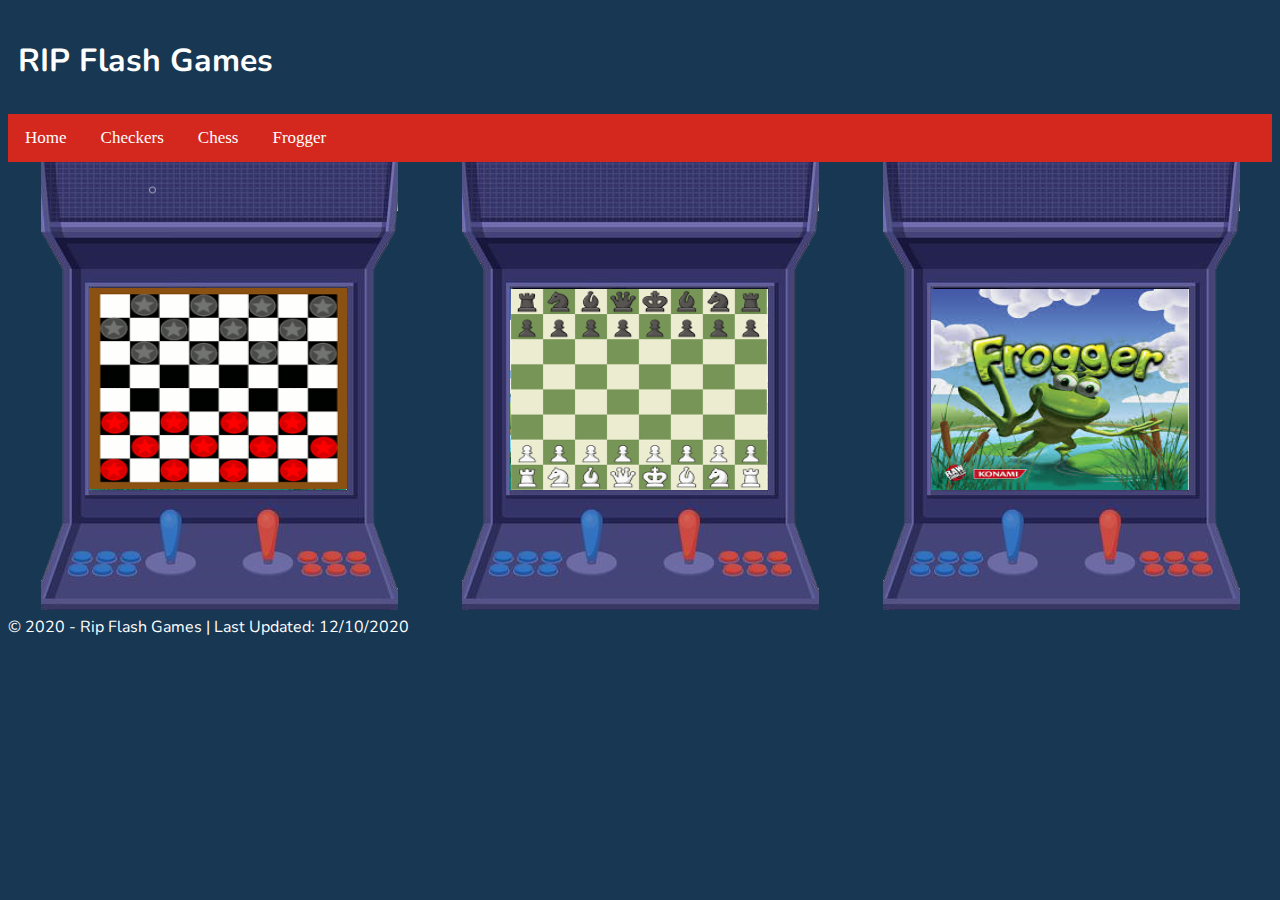
<file: index.html>
<!DOCTYPE html>
<html lang="en">

<head>
    <meta charset="UTF-8">
    <meta name="viewport" content="width=device-width, initial-scale=1.0">
    <script src="main.js"></script>
    <title>RIP Flash Games | Home</title>

    <link rel="stylesheet" type="text/css" href="main.css">
</head>

<body>
    <header class="logo">
        <!-- need to resize the img -->
        <!-- <img src="/game-clipart-5.jpg.png" alt="Website banner"> -->
        <h1>RIP Flash Games </h1>
    </header>

    <div class="topbar">
        <a href="index.html">Home</a>
        <a href="game1/index.html">Checkers</a>
        <a href="game2/index.html">Chess</a>
        <a href="game3/index.html">Frogger</a>
    </div>
    <div id="games">
        <a href="game1/index.html"> <img src="checkers-arcade.png"></a>
        <a href="game2/index.html"> <img src="chess-arcade.png"></a>
        <a href="game3/index.html"> <img src="frogger-arcade.png"></a>
    </div>
</body>
<footer>
    <section>
        &copy; 2020 - Rip Flash Games |<span id="year"></span> Last Updated: 12/10/2020<span id="datetime"></span>
    </section>
</footer>

</html>
</file>
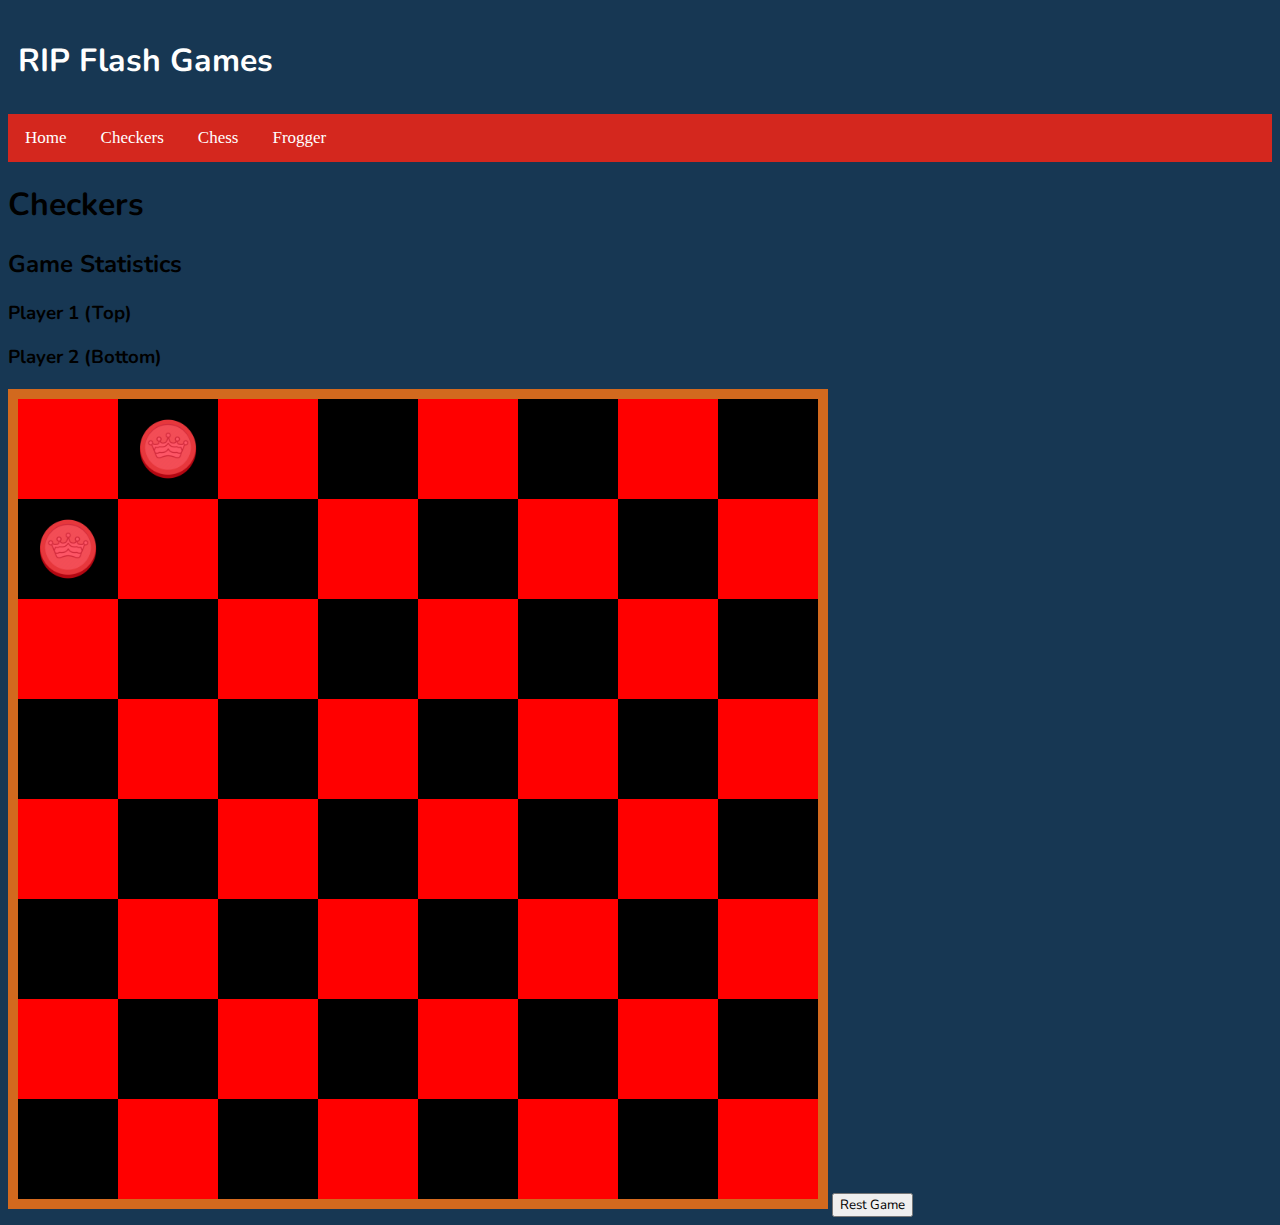
<file: game1/index.html>
<!DOCTYPE html>
<html lang="en">

<head>
    <meta charset="UTF-8">
    <meta name="viewport" content="width=device-width, initial-scale=1.0">
    <link rel="stylesheet" href="/main.css">
    <script src="/game1/script.js"></script>
    <title>RIP Flash Games | Checkers </title>

</head>

<body>

    <header class="logo">
        <!-- need to resize the img -->
        <!-- <img src="/game-clipart-5.jpg.png" alt="Website banner"> -->
        <h1>RIP Flash Games </h1>
    </header>
    
    <div class="topbar">
        <a href="../index.html">Home</a>
        <a href="../game1/index.html">Checkers</a>
        <a href="../game2/index.html">Chess</a>
        <a href="../game3/index.html">Frogger</a>
    </div>
    <h1>Checkers</h1>

    <section class="stats">
        <h2>Game Statistics</h2>
        <div class="wrapper"></div>
        <div id="player1"></div>
        <h3>Player 1 (Top)</h3>
        <div id="player2"></div>
        <h3>Player 2 (Bottom)</h3>
    </section>

    <div class="clearfix"></div>
    <div class="turn"></div>
    <span id="winner"></span>

    <canvas id="checkersBoard" width="800" height="800" style="border:10px solid #D2691E"></canvas>

    <button id="cleargame">Rest Game</button>

    <section class="column">
        <div id="board">
            <div class="tiles"></div>
            <div class="pieces">
                <div class="player1pieces"></div>
                <div class="player2pieces"></div>
            </div>
    </section>
</body>

</html>
</file>
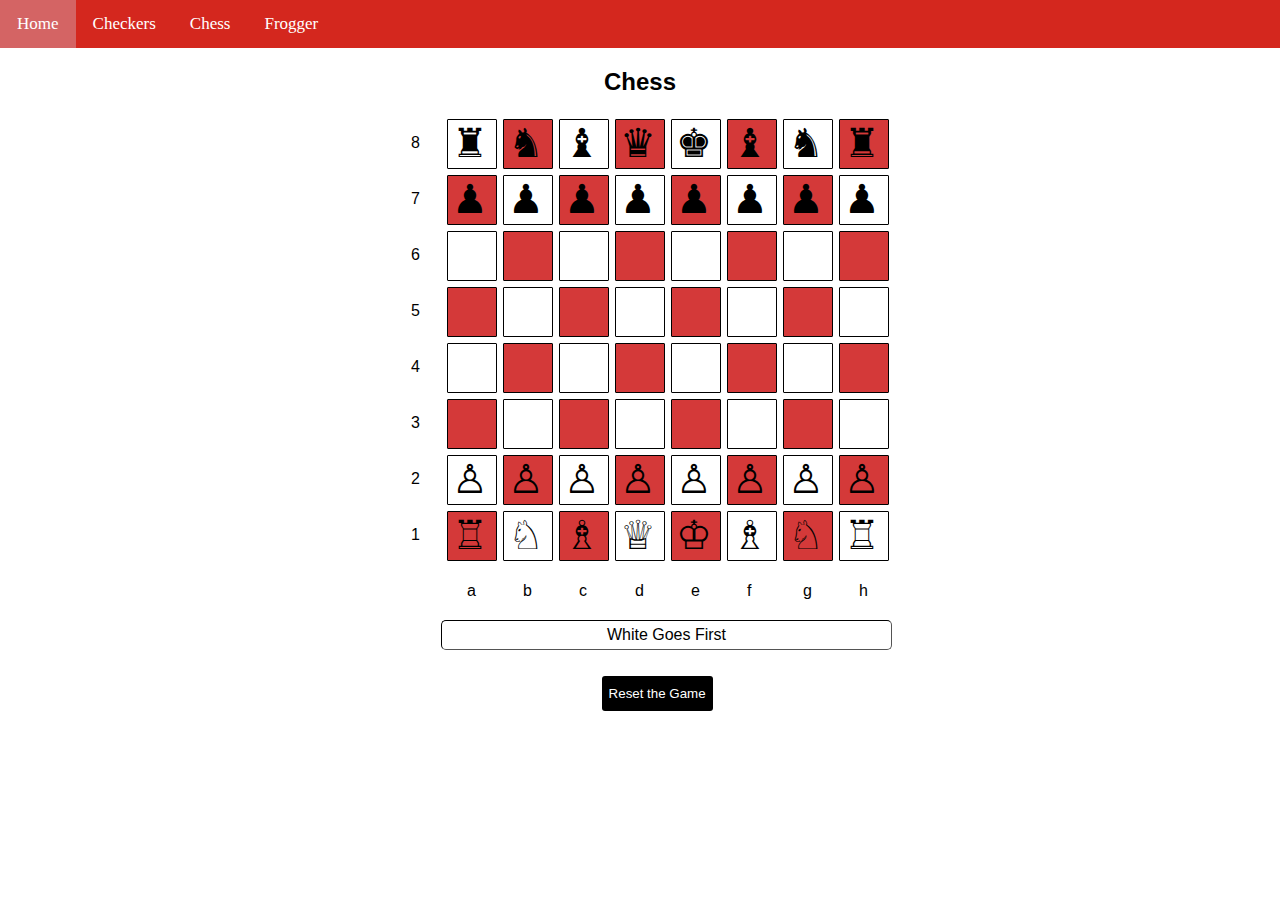
<file: game2/index.html>
<!DOCTYPE html>
<html lang="en">

<head>
    <meta charset="UTF-8">
    <meta name="viewport" content="width=device-width, initial-scale=1.0">
    <title>RIP Flash Games | Chess </title>
    <style>
        .topbar {
            overflow: hidden;
            background-color: rgb(212, 39, 30);
        }
        
        .topbar a {
            float: left;
            font-family: 'Calibri';
            display: block;
            color: #ffffff;
            text-align: center;
            padding: 14px 17px;
            font-size: 17px;
            text-decoration: none;
        }
        
        .topbar a:hover {
            background-color: rgb(212, 100, 100);
        }
    </style>
    <link rel="stylesheet" type="text/css" href="chess.css">

</head>

<body>
    <div class="topbar">
        <a href="../index.html">Home</a>
        <a href="../game1/index.html">Checkers</a>
        <a href="../game2/index.html">Chess</a>
        <a href="../game3/index.html">Frogger</a>
    </div>
    <h2 style='text-align: center;'>Chess</h2>

    <div id="game">
        <div class='cellprefix'>8</div>
        <div class='gamecell' id='1_8'></div>
        <div class='gamecell red' id='2_8'></div>
        <div class='gamecell' id='3_8'></div>
        <div class='gamecell red' id='4_8'></div>
        <div class='gamecell' id='5_8'></div>
        <div class='gamecell red' id='6_8'></div>
        <div class='gamecell' id='7_8'></div>
        <div class='gamecell red' id='8_8'></div><br>
        <div class='cellprefix'>7</div>
        <div class='gamecell red' id='1_7'></div>
        <div class='gamecell' id='2_7'></div>
        <div class='gamecell red' id='3_7'></div>
        <div class='gamecell' id='4_7'></div>
        <div class='gamecell red' id='5_7'></div>
        <div class='gamecell' id='6_7'></div>
        <div class='gamecell red' id='7_7'></div>
        <div class='gamecell' id='8_7'></div><br>
        <div class='cellprefix'>6</div>
        <div class='gamecell' id='1_6'></div>
        <div class='gamecell red' id='2_6'></div>
        <div class='gamecell' id='3_6'></div>
        <div class='gamecell red' id='4_6'></div>
        <div class='gamecell' id='5_6'></div>
        <div class='gamecell red' id='6_6'></div>
        <div class='gamecell' id='7_6'></div>
        <div class='gamecell red' id='8_6'></div><br>
        <div class='cellprefix'>5</div>
        <div class='gamecell red' id='1_5'></div>
        <div class='gamecell' id='2_5'></div>
        <div class='gamecell red' id='3_5'></div>
        <div class='gamecell' id='4_5'></div>
        <div class='gamecell red' id='5_5'></div>
        <div class='gamecell' id='6_5'></div>
        <div class='gamecell red' id='7_5'></div>
        <div class='gamecell' id='8_5'></div><br>
        <div class='cellprefix'>4</div>
        <div class='gamecell' id='1_4'></div>
        <div class='gamecell red' id='2_4'></div>
        <div class='gamecell' id='3_4'></div>
        <div class='gamecell red' id='4_4'></div>
        <div class='gamecell' id='5_4'></div>
        <div class='gamecell red' id='6_4'></div>
        <div class='gamecell' id='7_4'></div>
        <div class='gamecell red' id='8_4'></div><br>
        <div class='cellprefix'>3</div>
        <div class='gamecell red' id='1_3'></div>
        <div class='gamecell' id='2_3'></div>
        <div class='gamecell red' id='3_3'></div>
        <div class='gamecell' id='4_3'></div>
        <div class='gamecell red' id='5_3'></div>
        <div class='gamecell' id='6_3'></div>
        <div class='gamecell red' id='7_3'></div>
        <div class='gamecell' id='8_3'></div><br>
        <div class='cellprefix'>2</div>
        <div class='gamecell' id='1_2'></div>
        <div class='gamecell red' id='2_2'></div>
        <div class='gamecell' id='3_2'></div>
        <div class='gamecell red' id='4_2'></div>
        <div class='gamecell' id='5_2'></div>
        <div class='gamecell red' id='6_2'></div>
        <div class='gamecell' id='7_2'></div>
        <div class='gamecell red' id='8_2'></div><br>
        <div class='cellprefix'>1</div>
        <div class='gamecell red' id='1_1'></div>
        <div class='gamecell' id='2_1'></div>
        <div class='gamecell red' id='3_1'></div>
        <div class='gamecell' id='4_1'></div>
        <div class='gamecell red' id='5_1'></div>
        <div class='gamecell' id='6_1'></div>
        <div class='gamecell red' id='7_1'></div>
        <div class='gamecell' id='8_1'></div><br>
        <div class='cellprefix'></div>
        <div class='cellprefix'>a</div>
        <div class='cellprefix'>b</div>
        <div class='cellprefix'>c</div>
        <div class='cellprefix'>d</div>
        <div class='cellprefix'>e</div>
        <div class='cellprefix'>f</div>
        <div class='cellprefix'>g</div>
        <div class='cellprefix'>h</div><br>
        <div id='turn'>White Goes First</div>
      </div>

      <br />
      <br />
      <button id="reset" type="button" onclick="window.location.reload()">Reset the Game</button>
      <br />
      <br />

</body>

    <script src='https://cdnjs.cloudflare.com/ajax/libs/jquery/3.2.1/jquery.min.js'></script>
    <script  src="./chess.js"></script>

</html>
</file>
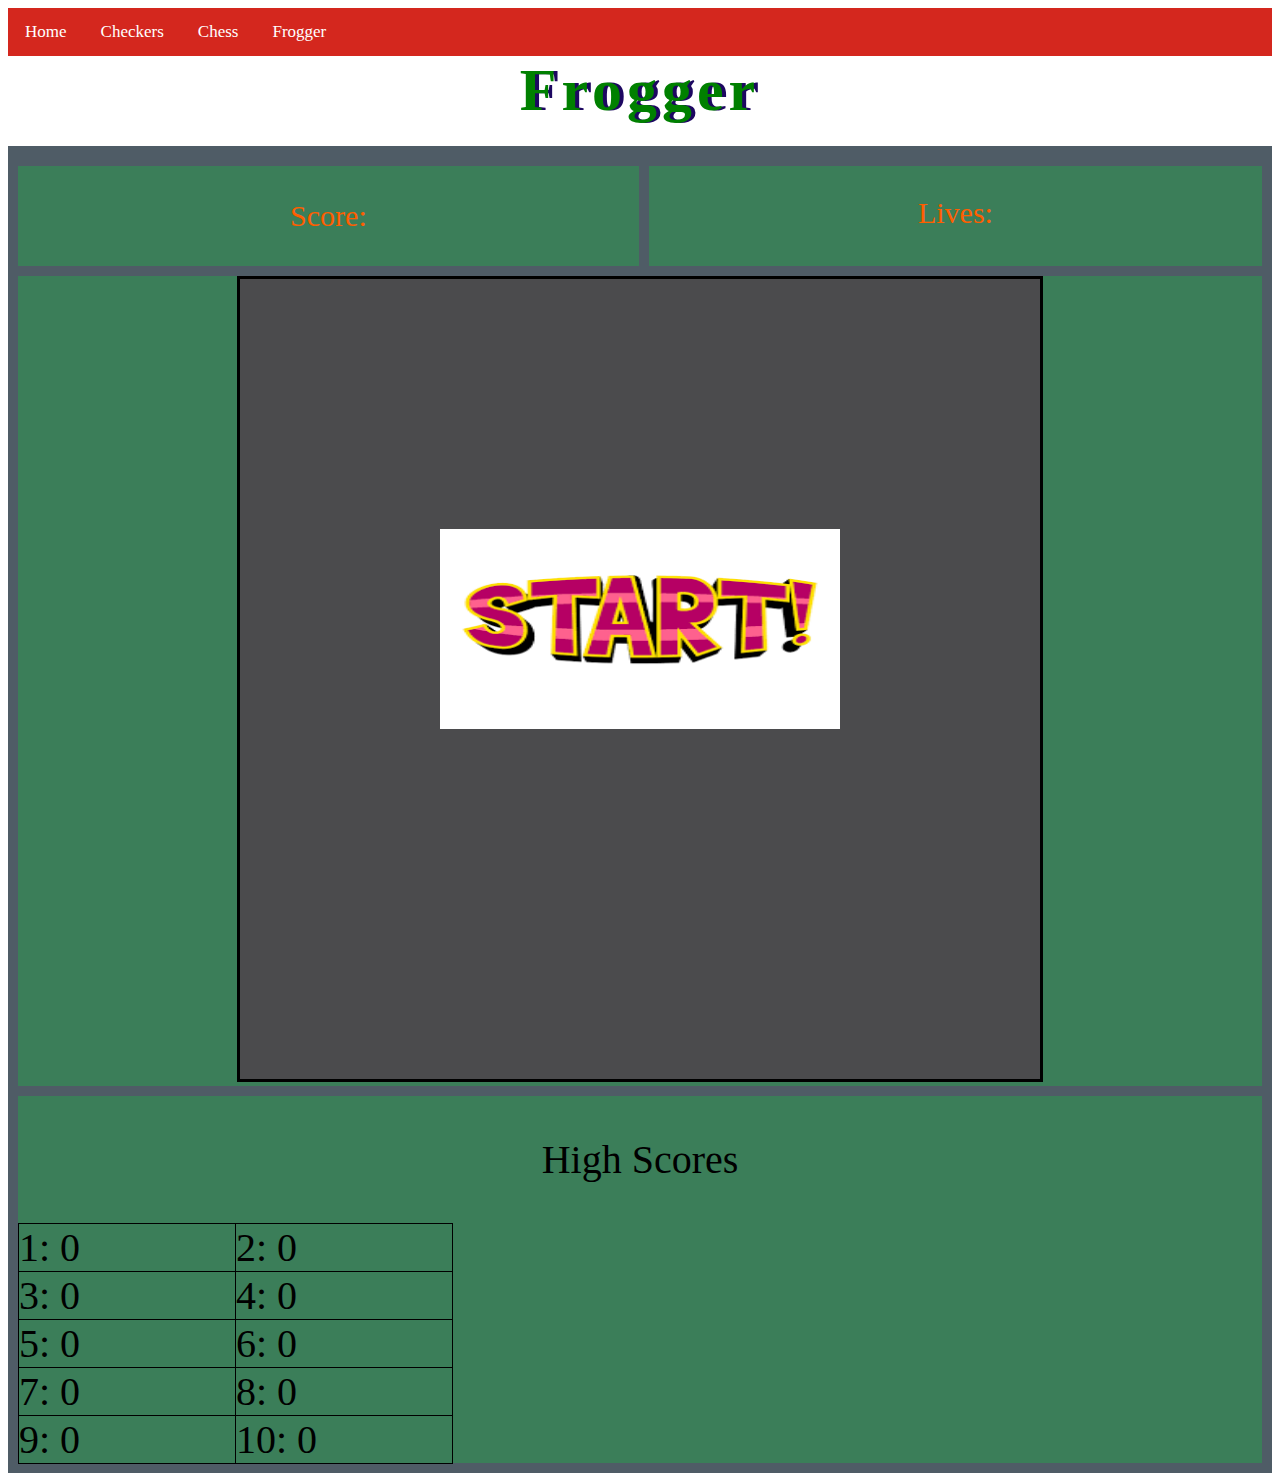
<file: game3/index.html>
<!DOCTYPE html>
<html lang="en">

<head>
    <meta charset="UTF-8">
    <meta name="viewport" content="width=device-width, initial-scale=1.0">
    <title>RIP Flash Games | Frogger </title>
    <link rel="stylesheet" type="text/css" href="frogger.css">

    <script src="frogger.js" type="module"></script>

</head>

<body>
    <div class="topbar">
        <a href="../index.html">Home</a>
        <a href="../game1/index.html">Checkers</a>
        <a href="../game2/index.html">Chess</a>
        <a href="../game3/index.html">Frogger</a>
    </div>
    <H1 id="name">Frogger</H1>
    <div class="grid-container">

        <div class="grid-item score">
            <p id="score">Score: </p>
        </div>
        <div class="grid-item lives">

            <p id="lives">Lives: </p>
        </div>
        <div class="grid-item game">

            <canvas width="800" height="800" id="canvas"></canvas>
        </div>
        <div class="grid-item high_scores">
            <p id="highScoreLabel">High Scores</p>
            <ul id="HighScores">
            </ul>
        </div>
    </div>
</body>

</html>
</file>
<file: main.css>
@import url('https://fonts.googleapis.com/css2?family=Nunito:wght@600&display=swap');

/* Global styles
 --------------------------------------------------------*/

* {
    font-family: 'Nunito', sans-serif;
}


/*Header
----------------------------------------------------- */

.logo {
    color: #ffffff;
    padding: 10px;
    border-radius: 10px;
}


/*Nav
----------------------------------------------------- */

.topbar {
    overflow: hidden;
    background-color: rgb(212, 39, 30);
}

.topbar a {
    float: left;
    font-family: 'Calibri';
    display: block;
    color: #ffffff;
    text-align: center;
    padding: 14px 17px;
    font-size: 17px;
    text-decoration: none;
}

.topbar a:hover {
    background-color: rgb(212, 100, 100);
}

a {
    padding: 30px;
}

#games {
    text-align: center;
}


/*body
----------------------------------------------------- */

body {
    background-color: #173753;
}


/*foot
----------------------------------------------------- */

footer {
    color: #ffffff;
}
</file>
<file: game2/chess.css>
html,
body {
    width: 100%;
    height: 100%;
    padding: 0;
    margin: 0;
    font-family: sans-serif;
}

div * {
    padding: 0;
    margin: 0;
    box-sizing: border-box;
}

#turn {
    max-width: 451px;
    max-height: 30px;
    width: 100%;
    height: 100%;
    position: relative;
    float: right;
    border-radius: 5px;
    border: 1px solid rgb(0, 0, 0);
    border-style: inset;
    text-align: center;
    padding: 5px 0 0 0;
    background: rgb(255, 255, 255);
    transition: .85s linear;
}

.turnhighlight {
    background: #5db95d !important;
    color: rgb(255, 255, 255);
}

#game {
    max-width: 504px;
    max-height: 504px;
    width: 100%;
    height: 100%;
    position: relative;
    margin: 20px auto;
}

.cellprefix {
    width: 100%;
    height: 100%;
    max-width: 50px;
    max-height: 50px;
    float: left;
    margin: 3px;
    padding: 15px 0 0 20px;
}

.gamecell {
    border: 1px solid rgb(0, 0, 0);
    width: 100%;
    height: 100%;
    max-width: 50px;
    max-height: 50px;
    float: left;
    margin: 3px;
    transition: all 0.5s ease-in-out;
    border-radius: 1px;
    font-size: 30pt;
    padding: 0 0 0 4px;
    cursor: pointer;
    z-index: 1;
}

.gamecell:hover {
    color: rgb(255, 255, 255);
    background: rgba(111, 112, 114, 0.815);
    z-index: 2;
    transform: translate(10px, -10px);
    animation: neonBlueText 1.5s ease-in-out infinite alternate;
}

.red {
    background: rgba(201, 8, 8, 0.801);
}

.green {
    background: rgba(38, 143, 47, 0.856) !important;
}

#reset {
    text-align: center;
    padding: 10px 7px 10px 7px;
    margin-left: 47%;
    color: rgb(255, 255, 255);
    background-color: rgb(0, 0, 0);
    border: none;
    border-radius: 3px;
    transition: 0.3s;
}

#reset:hover {
    color: rgb(0, 0, 0);
    background-color: rgba(201, 8, 8, 0.966);
}
</file>
<file: game3/frogger.css>
.topbar {
    overflow: hidden;
    background-color: rgb(212, 39, 30);
}

.topbar a {
    float: left;
    font-family: 'Calibri';
    display: block;
    color: #ffffff;
    text-align: center;
    padding: 14px 17px;
    font-size: 17px;
    text-decoration: none;
}

.topbar a:hover {
    background-color: rgb(212, 100, 100);
}

html {
    scroll-behavior: smooth;
}

ul {
    width: 450px;
    font-size: 40px;
    /* change it to whatever you like */
    position: relative;
    /* these should be probably already set up by `reset.css` */
    list-style-type: none;
    margin: 0;
    padding: 0;
}

#highScoreLabel {
    font-size: 40px;
}

ul:before,
ul:after {
    text-align: center;
    display: block;
    border: 1px solid black;
    border-bottom: 0;
    width: 48%;
}

ul:before {
    border-right: 0;
}

ul:after {
    position: absolute;
    top: 0;
    left: 48%;
    margin-left: 1px;
}

li {
    font-size: 40px;
    text-align: left;
    width: 48%;
    float: left;
    border: 1px solid black;
    margin-bottom: -1px;
}

li:nth-child(even) {
    margin-left: -1px;
}

canvas {
    border: solid;
    /* margin-left: 30%; */
    background-color: rgb(75, 75, 77);
}

.grid-container {
    display: grid;
    grid-gap: 10px;
    background-color: rgb(79, 92, 102);
    padding: 10px;
}

.grid-item {
    background-color: rgba(52, 138, 85, 0.75);
    text-align: center;
    /* padding: 20px; */
}

#start {
    background-color: rgb(255, 60, 0);
    display: block;
    margin: 10px 0;
    padding: 10px;
    width: 100%;
    font-size: 30px;
}

#score {
    color: rgb(255, 94, 0);
    font-size: 30px;
}

#lives {
    color: rgb(255, 94, 0);
    font-size: 30px;
}

.start {
    grid-column: 1 / span 2;
    grid-row: 1;
}

.score {
    padding: 3px;
    grid-column: 1 / span 1;
    grid-row: 2;
}

.lives {
    grid-column: 2 / span 1;
    grid-row: 2;
}

.game {
    grid-column: 1 / span 2;
    grid-row: 3;
}

.high_scores {
    grid-column: 1 / span 2;
    grid-row: 4;
}

#name {
    /* position: absolute; */
    /* top: 0;
    left: 0;
    bottom: 0;
    right: 0; */
    height: 90px;
    color: green;
    width: 100%;
    text-align: center;
    margin: auto;
    font-size: 60px;
    /* line-height: 40px; */
    letter-spacing: 5px;
    text-shadow: 4px 0 0 #1d0761;
}
</file>
